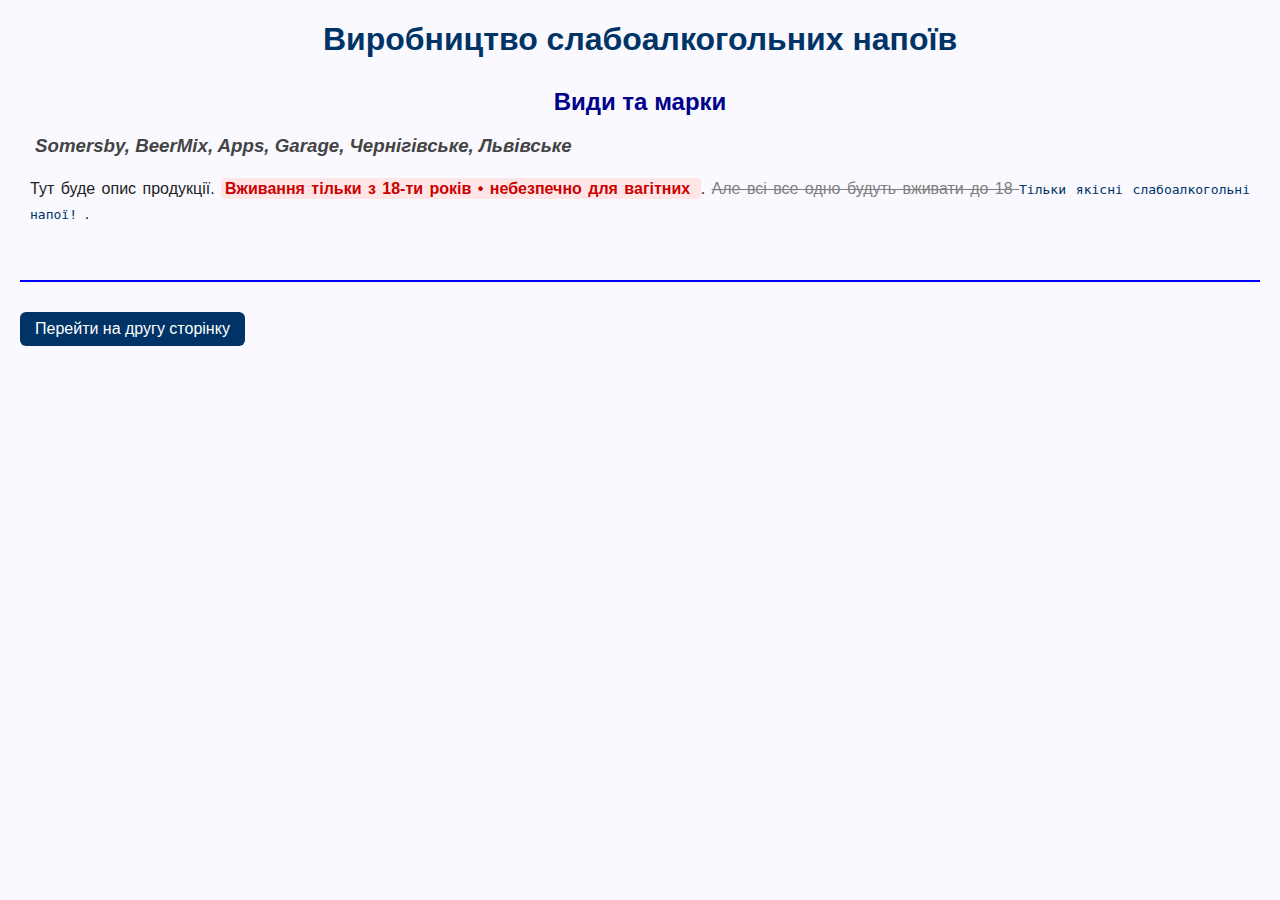
<file: index.html>
<!DOCTYPE html>
<html lang="uk">
<head>
    <meta charset="UTF-8">
    <meta name="author" content="Анастасія Похілевич">
    <title>Слабоалкогольні напої</title>
</head>
<body style="font-family:Arial, sans-serif; background:#f9f9ff; color:#222; margin:20px;">

    <h1 id="main-title" title="Головна сторінка" lang="uk" 
        style="text-align:center; color:#003366; margin-bottom:15px;">
        Виробництво слабоалкогольних напоїв
    </h1>

    <h2 align="center" style="color:darkblue; margin-top:30px; margin-bottom:10px;" title="Розділ">
        Види та марки
    </h2>

    <h3 align="left" style="font-style:italic; color:#444; margin-left:15px;" title="Марки">
        Somersby, BeerMix, Apps, Garage, Чернігівське, Львівське
    </h3>

    <p style="text-align:justify; line-height:1.6; margin:15px 10px;" dir="ltr" align="left">
        Тут буде опис продукції. 
        <b style="color:#cc0000; background:#ffe6e6; padding:2px 4px; border-radius:4px;" title="Виділений текст">
            Вживання тільки з 18-ти років • небезпечно для вагітних
        </b>. 
        <s dir="ltr" class="crossed" style="color:gray;">
            Але всі все одно будуть вживати до 18
        </s> 
        <tt id="old-font" title="Моноширинний текст" lang="uk" style="color:#003366;">
            Тільки якісні слабоалкогольні напої!
        </tt>.
    </p>

    <br clear="all" style="margin:10px;" title="Розрив рядка">
    <hr noshade color="blue" style="height:2px; border:none; margin:20px 0;">

    <a href="page2.html" style="display:inline-block; margin-top:10px; padding:8px 15px; 
       background:#003366; color:#fff; text-decoration:none; border-radius:6px;">
        Перейти на другу сторінку
    </a>

</body>
</html>
</file>
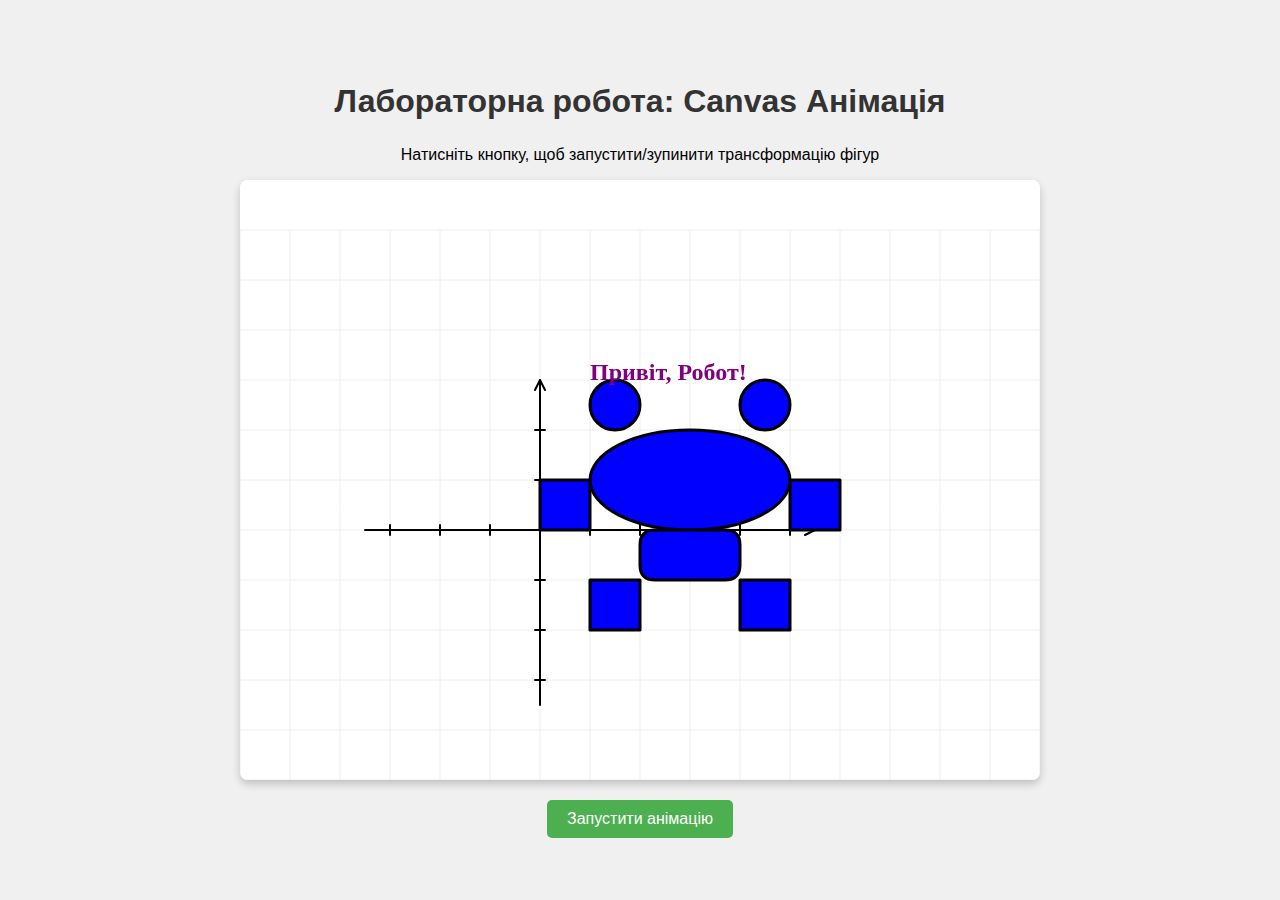
<file: canvas.html>
<!DOCTYPE html>
<html lang="uk">
<head>
    <meta charset="UTF-8">
    <meta name="viewport" content="width=device-width, initial-scale=1.0">
    <title>Canvas Анімація: Робот</title>
    <style>
        body {
            font-family: 'Segoe UI', Tahoma, Geneva, Verdana, sans-serif;
            text-align: center;
            background-color: #f0f0f0;
            display: flex;
            flex-direction: column;
            align-items: center;
            justify-content: center;
            height: 100vh;
            margin: 0;
        }

        h1 {
            color: #333;
            margin-bottom: 10px;
        }

        .canvas-container {
            position: relative;
            box-shadow: 0 4px 8px rgba(0,0,0,0.2);
            background-color: white;
            border-radius: 8px;
            overflow: hidden;
        }

        canvas {
            display: block;
            background-color: white;
        }

        .controls {
            margin-top: 20px;
        }

        button {
            padding: 10px 20px;
            font-size: 16px;
            background-color: #4CAF50;
            color: white;
            border: none;
            border-radius: 5px;
            cursor: pointer;
            transition: background-color 0.3s;
        }

        button:hover {
            background-color: #45a049;
        }

        button.stop {
            background-color: #f44336;
        }
        button.stop:hover {
            background-color: #d32f2f;
        }
    </style>
</head>
<body>

    <h1>Лабораторна робота: Canvas Анімація</h1>
    <p>Натисніть кнопку, щоб запустити/зупинити трансформацію фігур</p>

    <div class="canvas-container">
        <canvas id="myCanvas" width="800" height="600"></canvas>
    </div>

    <div class="controls">
        <button id="animBtn">Запустити анімацію</button>
    </div>

    <script>
        const canvas = document.getElementById('myCanvas');
        const ctx = canvas.getContext('2d');
        const btn = document.getElementById('animBtn');

        // Зменшуємо масштаб та центруємо, щоб все вмістилось
        const SCALE = 50; 
        const ORIGIN_X = 300; 
        const ORIGIN_Y = 350; // Трохи опустимо центр, щоб було гарно

        let isAnimating = false;
        let animationId;
        let startTime = null;

        function toScreen(x, y) {
            return {
                x: ORIGIN_X + x * SCALE,
                y: ORIGIN_Y - y * SCALE
            };
        }

        // --- Малювання фону (Сітка) ---
        function drawGrid() {
            ctx.lineWidth = 1;
            ctx.strokeStyle = "#eee"; // Світліша сітка, щоб не заважала

            for (let x = -6; x <= 12; x++) {
                let p1 = toScreen(x, -6);
                let p2 = toScreen(x, 6);
                ctx.beginPath(); ctx.moveTo(p1.x, p1.y); ctx.lineTo(p2.x, p2.y); ctx.stroke();
            }
            for (let y = -6; y <= 6; y++) {
                let p1 = toScreen(-6, y);
                let p2 = toScreen(12, y);
                ctx.beginPath(); ctx.moveTo(p1.x, p1.y); ctx.lineTo(p2.x, p2.y); ctx.stroke();
            }
        }

        // --- Малювання Осей координат (Варіант) ---
        function drawVariantAxes() {
            ctx.strokeStyle = "black";
            ctx.lineWidth = 2;
            ctx.lineCap = "round";
            ctx.lineJoin = "round";

            // 1. Горизонтальна вісь (Line x1="-3.5" y1="0" x2="5.5" y2="0")
            const xAxisStart = toScreen(-3.5, 0);
            const xAxisEnd = toScreen(5.5, 0);
            ctx.beginPath();
            ctx.moveTo(xAxisStart.x, xAxisStart.y);
            ctx.lineTo(xAxisEnd.x, xAxisEnd.y);
            ctx.stroke();

            // Стрілка X (Polyline points="5.5,0 5.3,-0.1 5.5,0 5.3,0.1")
            const arrowX = [
                toScreen(5.5, 0),
                toScreen(5.3, -0.1),
                toScreen(5.5, 0),
                toScreen(5.3, 0.1)
            ];
            ctx.beginPath();
            ctx.moveTo(arrowX[0].x, arrowX[0].y);
            ctx.lineTo(arrowX[1].x, arrowX[1].y);
            ctx.moveTo(arrowX[2].x, arrowX[2].y);
            ctx.lineTo(arrowX[3].x, arrowX[3].y);
            ctx.stroke();

            // 2. Вертикальна вісь (Line x1="0" y1="-3.5" x2="0" y2="3")
            const yAxisStart = toScreen(0, -3.5);
            const yAxisEnd = toScreen(0, 3);
            ctx.beginPath();
            ctx.moveTo(yAxisStart.x, yAxisStart.y);
            ctx.lineTo(yAxisEnd.x, yAxisEnd.y);
            ctx.stroke();

            // Стрілка Y (Polyline points="0,3 -0.1,2.8 0,3 0.1,2.8")
            const arrowY = [
                toScreen(0, 3),
                toScreen(-0.1, 2.8),
                toScreen(0, 3),
                toScreen(0.1, 2.8)
            ];
            ctx.beginPath();
            ctx.moveTo(arrowY[0].x, arrowY[0].y);
            ctx.lineTo(arrowY[1].x, arrowY[1].y);
            ctx.moveTo(arrowY[2].x, arrowY[2].y);
            ctx.lineTo(arrowY[3].x, arrowY[3].y);
            ctx.stroke();

            // 3. Засічки на осі X (Ticks)
            const xTicks = [-3, -2, -1, 1, 2, 3, 4, 5];
            xTicks.forEach(x => {
                let top = toScreen(x, 0.1);
                let bot = toScreen(x, -0.1);
                ctx.beginPath();
                ctx.moveTo(top.x, top.y);
                ctx.lineTo(bot.x, bot.y);
                ctx.stroke();
            });

            // 4. Засічки на осі Y (Ticks)
            const yTicks = [-3, -2, -1, 1, 2];
            yTicks.forEach(y => {
                let left = toScreen(-0.1, y);
                let right = toScreen(0.1, y);
                ctx.beginPath();
                ctx.moveTo(left.x, left.y);
                ctx.lineTo(right.x, right.y);
                ctx.stroke();
            });
        }

        // --- Головна функція малювання Робота ---
        function drawScene(timestamp) {
            ctx.clearRect(0, 0, canvas.width, canvas.height);
            
            drawGrid();
            drawVariantAxes(); 

            const time = timestamp / 1000;

            ctx.fillStyle = "blue";
            ctx.strokeStyle = "black";
            ctx.lineWidth = 3;

            // 1. ГОЛОВА (Ellipse)
            let headY = 1;
            if (isAnimating) {
                headY += Math.sin(time * 3) * 0.5; 
            }
            const headCenter = toScreen(3, headY);
            ctx.beginPath();
            ctx.ellipse(headCenter.x, headCenter.y, 2 * SCALE, 1 * SCALE, 0, 0, 2 * Math.PI);
            ctx.fill();
            ctx.stroke();

            // 2. ОЧІ
            let eyeColor = "blue";
            if (isAnimating) {
                const colorVal = Math.floor(Math.abs(Math.sin(time * 2)) * 255);
                eyeColor = `rgb(${colorVal}, 0, ${255 - colorVal})`;
            }

            const leftEye = toScreen(1.5, headY + 1.5);
            ctx.fillStyle = eyeColor;
            ctx.beginPath();
            ctx.arc(leftEye.x, leftEye.y, 0.5 * SCALE, 0, 2 * Math.PI);
            ctx.fill();
            ctx.stroke();

            const rightEye = toScreen(4.5, headY + 1.5);
            ctx.beginPath();
            ctx.arc(rightEye.x, rightEye.y, 0.5 * SCALE, 0, 2 * Math.PI);
            ctx.fill();
            ctx.stroke();

            ctx.fillStyle = "blue";

            // 3. ВУХА
            drawRotatingRect(0, 1, 1, 1, isAnimating ? time * 2 : 0);
            drawRotatingRect(5, 1, 1, 1, isAnimating ? -time * 2 : 0);

            // 4. ТІЛО (Заміна roundRect на універсальний шлях для сумісності)
            // ВИПРАВЛЕНО: піднято тулуб на 1 одиницю (було -1, стало 0)
            const svgBodyX = 2;
            const svgBodyY = 0; 
            const bodyScreen = toScreen(svgBodyX, svgBodyY);
            const bW = 2 * SCALE;
            const bH = 1 * SCALE;
            const bR = 0.3 * SCALE;

            ctx.beginPath();
            // Малюємо заокруглений прямокутник вручну (moveTo + arcTo)
            ctx.moveTo(bodyScreen.x + bR, bodyScreen.y);
            ctx.lineTo(bodyScreen.x + bW - bR, bodyScreen.y);
            ctx.quadraticCurveTo(bodyScreen.x + bW, bodyScreen.y, bodyScreen.x + bW, bodyScreen.y + bR); // Правий верхній (у Canvas Y вниз)
            ctx.lineTo(bodyScreen.x + bW, bodyScreen.y + bH - bR);
            ctx.quadraticCurveTo(bodyScreen.x + bW, bodyScreen.y + bH, bodyScreen.x + bW - bR, bodyScreen.y + bH); // Правий нижній
            ctx.lineTo(bodyScreen.x + bR, bodyScreen.y + bH);
            ctx.quadraticCurveTo(bodyScreen.x, bodyScreen.y + bH, bodyScreen.x, bodyScreen.y + bH - bR); // Лівий нижній
            ctx.lineTo(bodyScreen.x, bodyScreen.y + bR);
            ctx.quadraticCurveTo(bodyScreen.x, bodyScreen.y, bodyScreen.x + bR, bodyScreen.y); // Лівий верхній
            
            ctx.fill();
            ctx.stroke();

            // 5. НОГИ
            let legHeight = 1;
            // ВИПРАВЛЕНО: піднято ноги на 1 одиницю (було -2, стало -1)
            let currentLegY = -1; // Початкова позиція
            
            if (isAnimating) {
                // Анімація розтягування та зміщення вниз
                const stretch = Math.abs(Math.sin(time * 3)) * 0.5;
                legHeight = 1 + stretch;
                currentLegY = -1 - stretch; 
            }

            // Ліва нога
            const lLeg = toScreen(1, currentLegY); 
            ctx.beginPath();
            // Важливо: малюємо прямокутник висотою вниз
            ctx.rect(lLeg.x, lLeg.y, 1 * SCALE, legHeight * SCALE); 
            ctx.fill();
            ctx.stroke();

            // Права нога
            const rLeg = toScreen(4, currentLegY);
            ctx.beginPath();
            ctx.rect(rLeg.x, rLeg.y, 1 * SCALE, legHeight * SCALE);
            ctx.fill();
            ctx.stroke();
            
            // 6. ТЕКСТ
            ctx.font = "bold 24px Verdana";
            ctx.fillStyle = "purple";
            ctx.fillText("Привіт, Робот!", ORIGIN_X + 1 * SCALE, ORIGIN_Y - 3 * SCALE);
        }

        function drawRotatingRect(logicalX, logicalY, w, h, angle) {
            const pos = toScreen(logicalX, logicalY);
            const width = w * SCALE;
            const height = h * SCALE; 
            ctx.save();
            ctx.translate(pos.x + width / 2, pos.y + height / 2);
            ctx.rotate(angle);
            ctx.fillStyle = "blue";
            ctx.strokeStyle = "black";
            ctx.beginPath();
            ctx.rect(-width / 2, -height / 2, width, height);
            ctx.fill();
            ctx.stroke();
            ctx.restore();
        }

        function loop(timestamp) {
            if (!startTime) startTime = timestamp;
            drawScene(timestamp);
            if (isAnimating) {
                animationId = requestAnimationFrame(loop);
            }
        }

        btn.addEventListener('click', () => {
            isAnimating = !isAnimating;
            if (isAnimating) {
                btn.textContent = "Зупинити анімацію";
                btn.classList.add('stop');
                requestAnimationFrame(loop);
            } else {
                btn.textContent = "Запустити анімацію";
                btn.classList.remove('stop');
                cancelAnimationFrame(animationId);
            }
        });

        requestAnimationFrame((ts) => {
            drawScene(ts);
        });

    </script>
</body>
</html>
</file>
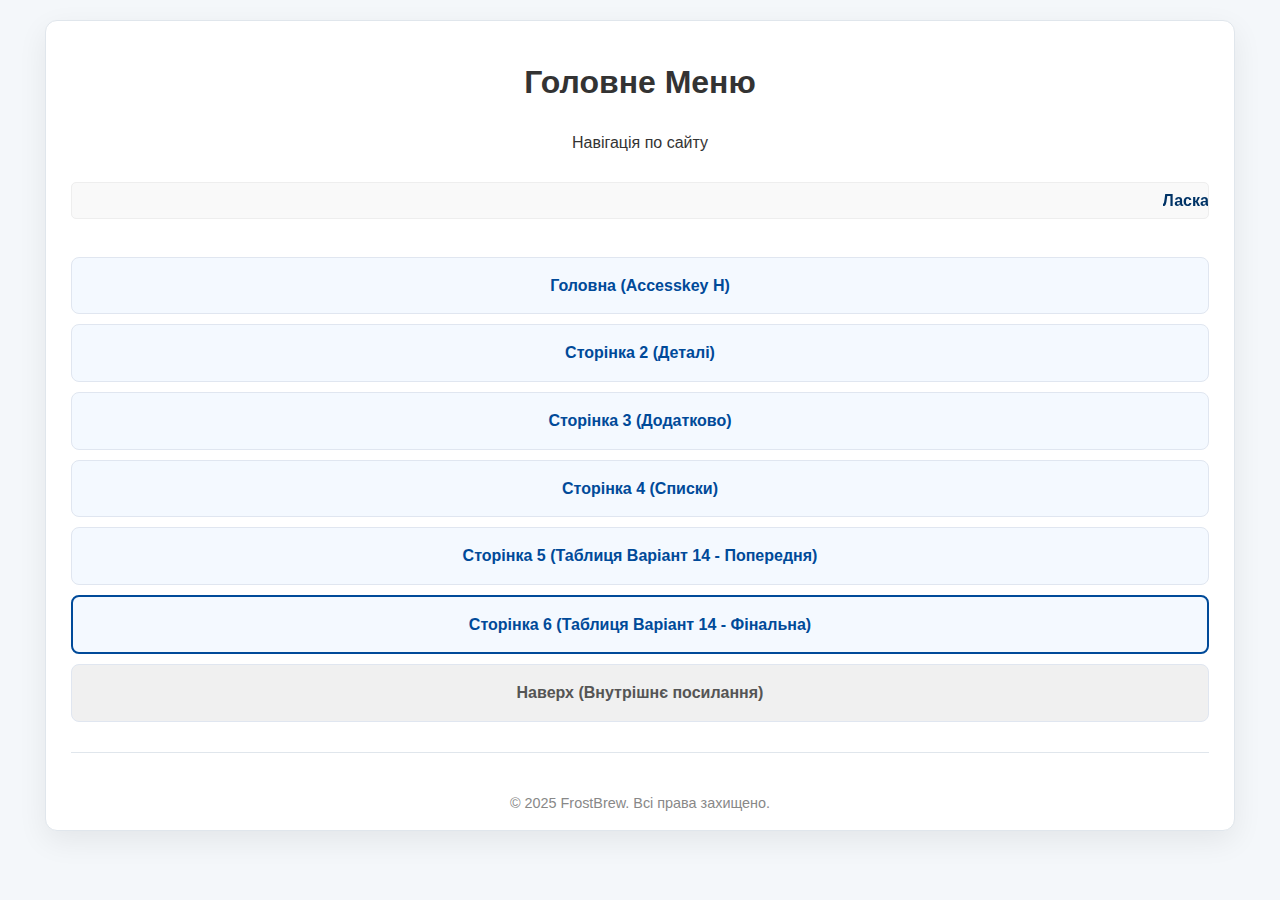
<file: menu.html>
<!DOCTYPE html>
<html lang="uk">
<head>
    <meta charset="UTF-8">
    <meta name="author" content="Анастасія Похілевич">
    <meta name="viewport" content="width=device-width, initial-scale=1.0">
    <title>Меню Проекту</title>
    <link rel="stylesheet" href="style.css" id="main-stylesheet" title="Main Styles" type="text/css" dir="ltr">
</head>
<body>
    <div id="page-wrapper" class="menu-container">
        <header id="menu-header">
            <h1 id="navigation-top">Головне Меню</h1>
            <p>Навігація по сайту</p>
        </header>
        
        <marquee truespeed loop="-1" scrolldelay="100" vspace="10" class="promo-marquee">
            Ласкаво просимо на наш сайт! Найкращі напої тільки у нас!
        </marquee>

        <nav class="menu-nav">
            <ul>
                <li>
                    <a href="index.html" class="menu-link" title="Головна сторінка" target="_self" dir="ltr" accesskey="H" lang="uk">
                        Головна (Accesskey H)
                    </a>
                </li>
                <li>
                    <a href="page2.html" type="text/html" id="link-to-page2" class="menu-link">
                        Сторінка 2 (Деталі)
                    </a>
                </li>
                <li>
                    <a href="page3.html" class="menu-link" id="link-to-page3">
                        Сторінка 3 (Додатково)
                    </a>
                </li>
                <li>
                    <a href="page4.html" class="menu-link" id="link-to-page4">
                        Сторінка 4 (Списки)
                    </a>
                </li>
                <li>
                    <a href="page5.html" class="menu-link" id="link-to-page5">
                        Сторінка 5 (Таблиця Варіант 14 - Попередня)
                    </a>
                </li>
                <li>
                    <a href="page6.html" class="menu-link" id="link-to-page6" style="border: 2px solid #004a99;">
                        Сторінка 6 (Таблиця Варіант 14 - Фінальна)
                    </a>
                </li>
                <li>
                    <a href="#navigation-top" class="menu-link internal-link" id="link-to-top">
                        Наверх (Внутрішнє посилання)
                    </a>
                </li>
            </ul>
        </nav>
        
        <footer class="menu-footer">
            <p>© 2025 FrostBrew. Всі права захищено.</p>
        </footer>
    </div>
</body>
</html>
</file>
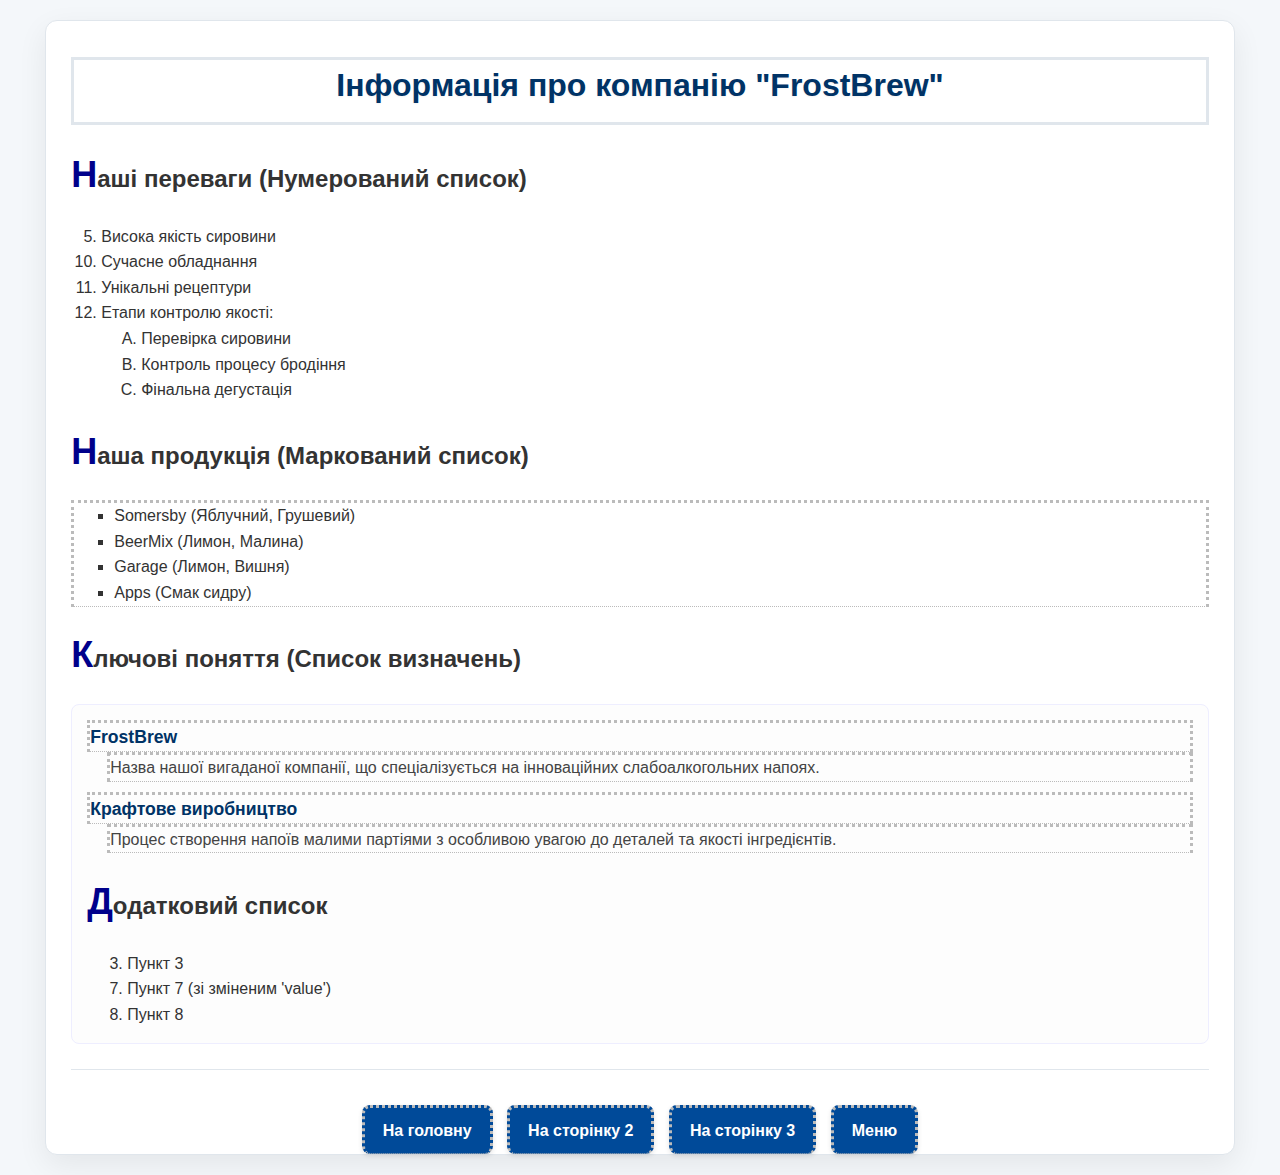
<file: page4.html>
<!DOCTYPE html>
<html lang="uk">
<head>
    <meta charset="UTF-8">
    <meta name="author" content="Анастасія Похілевич">
    <meta name="viewport" content="width=device-width, initial-scale=1.0">
    <title>Інформація про компанію (Списки)</title>
   
    <link rel="stylesheet" href="style.css">
</head>
<body>

    
    <div id="page-wrapper">

        
        <header>
            <h1 id="main-title" title="Сторінка зі списками">Інформація про компанію "FrostBrew"</h1>
        </header>

      
        <main>
            <section id="lists-section">
                <h2>Наші переваги (Нумерований список)</h2>
                
                
                <ol class="compact-list" start="5" id="main-list">
                    <li>Висока якість сировини</li>
                    <li value="10" class="list-item">Сучасне обладнання</li>
                    <li>Унікальні рецептури</li>
                    
                   
                    <li>Етапи контролю якості:
                        <ol type="A" id="process-list" class="alpha-list">
                            <li>Перевірка сировини</li>
                            <li>Контроль процесу бродіння</li>
                            <li>Фінальна дегустація</li>
                        </ol>
                    </li>
                </ol>

                <h2>Наша продукція (Маркований список)</h2>
                
                <ul title="Список продукції" type="square" class="bullet-list" id="products" lang="uk">
                    <li>Somersby (Яблучний, Грушевий)</li>
                    <li>BeerMix (Лимон, Малина)</li>
                    <li>Garage (Лимон, Вишня)</li>
                    <li>Apps (Смак сидру)</li>
                </ul>

                <h2>Ключові поняття (Список визначень)</h2>
               
                <dl dir="ltr" class="definition-list" id="company-definitions">
                   
                    <dt id="term-1" title="Термін 1">FrostBrew</dt>
                   
                    <dd id="def-1" title="Визначення 1">Назва нашої вигаданої компанії, що спеціалізується на інноваційних слабоалкогольних напоях.</dd>
                    
                    <dt id="term-2" title="Термін 2">Крафтове виробництво</dt>
                    <dd id="def-2" title="Визначення 2">Процес створення напоїв малими партіями з особливою увагою до деталей та якості інгредієнтів.</dd>
                </ol>
                
               
                <h2>Додатковий список</h2>
                <ol class="ordered-list-2" start="3">
                    <li>Пункт 3</li>
                    <li value="7" class="list-item-special">Пункт 7 (зі зміненим 'value')</li>
                    <li>Пункт 8</li>
                </ol>

            </section>
        </main>
        
    
        <footer>
            <a href="index.html" class="nav-link" title="На головну">На головну</a>
            <a href="page2.html" class="nav-link" title="На сторінку 2">На сторінку 2</a>
            <a href="page3.html" class="nav-link" title="На сторінку 3">На сторінку 3</a>
            <a href="menu.html" class="nav-link" title="Меню">Меню</a>
        </footer>

    </div> 

</body>
</html>
</file>
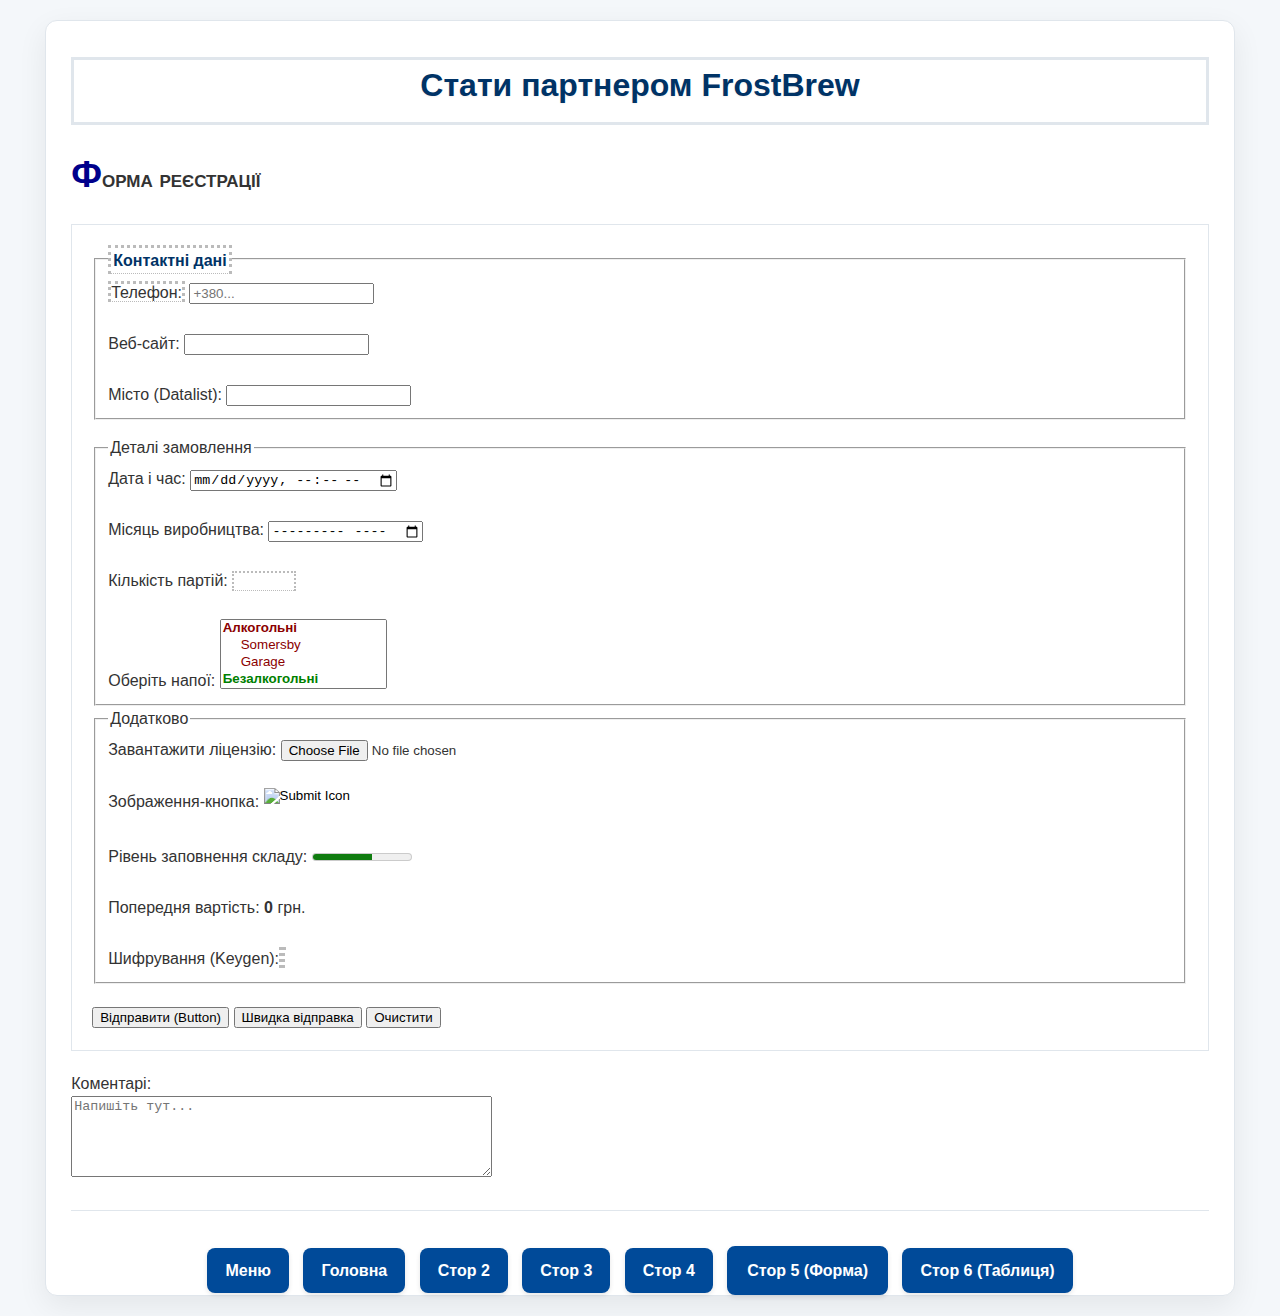
<file: page5.html>
<!DOCTYPE html>
<html lang="uk">
<head>
    <meta charset="UTF-8">
    <meta name="author" content="Анастасія Похілевич">
    <meta name="viewport" content="width=device-width, initial-scale=1.0">
    <title>Анкета Партнера</title>
    <link rel="stylesheet" href="style.css">
</head>
<body>

    <div id="page-wrapper">
        <header>
            <h1 id="main-title">Стати партнером FrostBrew</h1>
        </header>

        <main>
            <section class="form-section">
                <h2 style="font-family: 'Gill Sans', sans-serif; font-variant: small-caps;">Форма реєстрації</h2>
                
                <form id="partner-form" accept-charset="UTF-8" style="border: 1px solid #e0e6ec; padding: 20px;" class="main-form" name="partnerForm" action="https://httpbin.org/post" method="post">
                    
                    <!-- Група 1: Контакти -->
                    <fieldset style="margin-bottom: 15px;">
                        <legend style="color: #003366; font-weight: bold;" title="Основна інформація" id="legend-contact">Контактні дані</legend>

                        <label for="phone" lang="uk" dir="ltr" title="Введіть телефон">Телефон:</label>
                        <input type="tel" id="phone" name="phone" placeholder="+380..." class="input-fantasy">
                        <br><br>

                        <label for="website">Веб-сайт:</label>
                        <input type="url" id="website" name="website" formtarget="_blank">
                        <br><br>

                        <label for="city">Місто (Datalist):</label>
                        <input list="cities" name="city" id="city">
                        <datalist id="cities" lang="uk" dir="ltr" title="Список міст">
                            <option value="Чернівці">
                            <option value="Київ">
                            <option value="Львів">
                            <option value="Одеса">
                        </datalist>
                    </fieldset>

                    <fieldset>
                        <legend>Деталі замовлення</legend>

                        <label for="order-date">Дата і час:</label>
                        <input type="datetime-local" id="order-date" name="order_date">
                        <br><br>

                        <label for="production-month">Місяць виробництва:</label>
                        <input type="month" id="production-month" name="prod_month">
                        <br><br>

                        <label for="quantity">Кількість партій:</label>
                        <input type="number" id="quantity" name="quantity" min="1" max="100" dir="ltr" title="Максимум 100" oninput="result.value=parseInt(quantity.value)*500">
                        <br><br>

                        <label>Оберіть напої:</label>
                        <select name="drinks" id="drinks-select" required class="select-style" multiple dir="ltr">
                            <optgroup label="Алкогольні" id="opt-alc" style="color: darkred;">
                                <option value="somersby">Somersby</option>
                                <option value="garage">Garage</option>
                            </optgroup>
                            <optgroup label="Безалкогольні" id="opt-nonalc" style="color: green;">
                                <option value="water">Вода</option>
                                <option value="juice" disabled>Сік (немає в наявності)</option>
                            </optgroup>
                        </select>
                    </fieldset>

                    <fieldset>
                        <legend>Додатково</legend>

                        <label>Завантажити ліцензію:</label>
                        <input type="file" name="license" accept=".pdf,.jpg">
                        <br><br>

                        <label>Зображення-кнопка:</label>
                        <input type="image" src="https://cdn-icons-png.flaticon.com/512/106/106841.png" alt="Submit Icon" height="30" style="vertical-align: middle;">
                        <br><br>

                        <label>Рівень заповнення складу:</label>
                        <meter id="stock" value="0.6" min="0" max="1" low="0.3" optimum="0.8" style="width:100px;" class="meter-style"></meter>
                        <br><br>

                        <label>Попередня вартість:</label>
                        <output name="result" for="quantity" dir="ltr" style="font-weight: bold;" lang="uk">0</output> грн.
                        <br><br>
                        
                        <label>Шифрування (Keygen):</label>
                        <keygen name="security" id="keygen-id" title="Ключ безпеки" keytype="rsa">
                    </fieldset>

                    <div style="margin-top: 20px;">
                        <button type="submit" formmethod="post" formenctype="multipart/form-data" value="send" formtarget="_self" class="btn-submit">
                            Відправити (Button)
                        </button>
                        <input type="submit" value="Швидка відправка" formnovalidate class="btn-fast">
                        <input type="reset" value="Очистити" class="btn-reset">
                    </div>

                </form>

                <div style="margin-top: 20px;">
                    <label for="comments">Коментарі:</label><br>
                    <textarea id="comments" name="comments" form="partner-form" rows="5" cols="50" dirname="comments.dir" placeholder="Напишіть тут..." class="fantasy-text"></textarea>
                </div>

            </section>
        </main>

        <footer>
            <a href="menu.html" class="nav-link">Меню</a>
            <a href="index.html" class="nav-link">Головна</a>
            <a href="page2.html" class="nav-link">Стор 2</a>
            <a href="page3.html" class="nav-link">Стор 3</a>
            <a href="page4.html" class="nav-link">Стор 4</a>
            <a href="page5.html" class="nav-link" style="border: 2px solid #004a99;">Стор 5 (Форма)</a>
            <a href="page6.html" class="nav-link">Стор 6 (Таблиця)</a>
        </footer>
    </div>

</body>
</html>
</file>
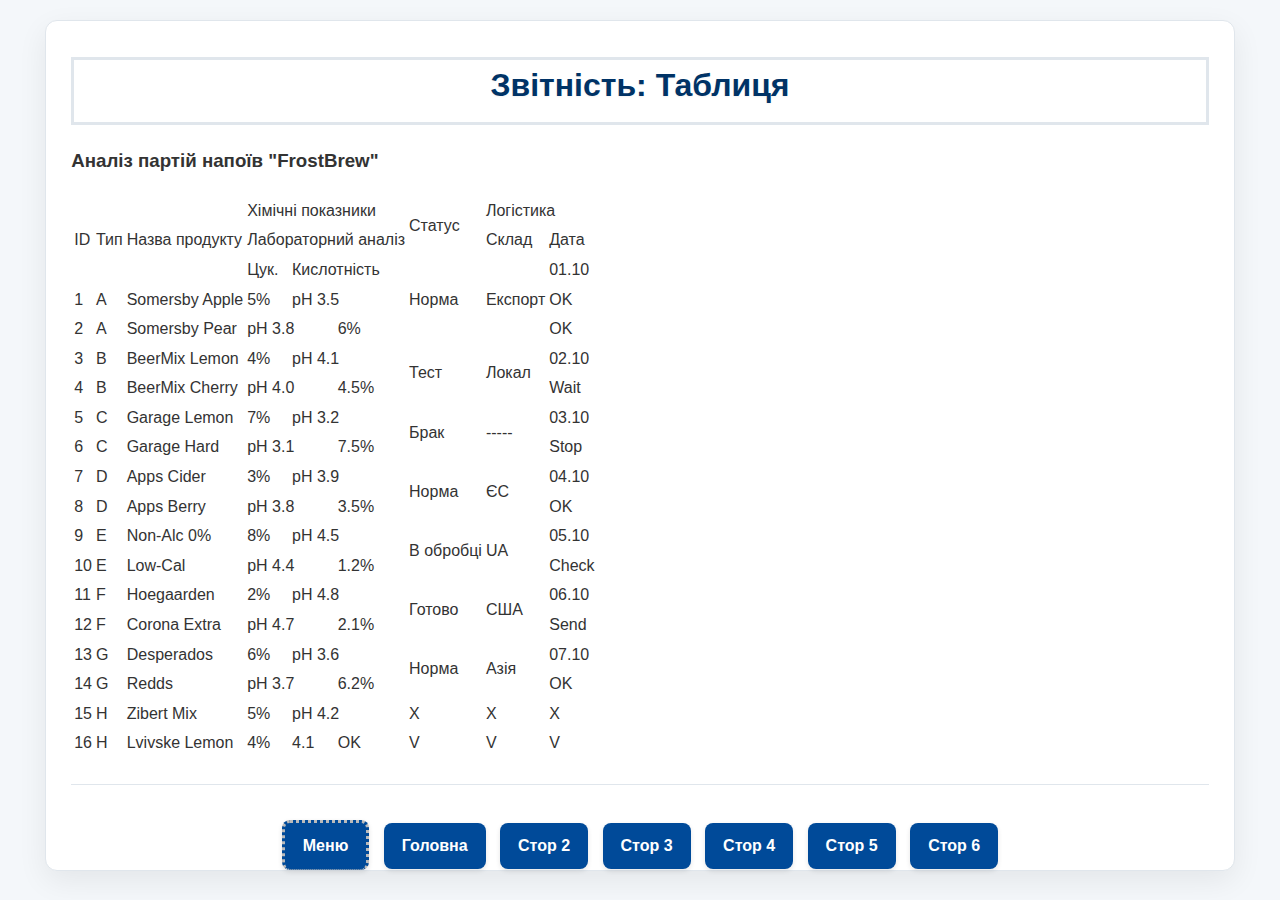
<file: page6.html>
<!DOCTYPE html>
<html lang="uk">
<head>
    <meta charset="UTF-8">
    <meta name="author" content="Анастасія Похілевич">
    <meta name="viewport" content="width=device-width, initial-scale=1.0">
    <title>Аналіз Партій</title>
    <link rel="stylesheet" href="style.css">
</head>
<body>

    <div id="page-wrapper">
        
        <header>
            <h1 id="main-title">Звітність: Таблиця</h1>
        </header>

        <main>
            <div class="table-container">
                <h3>Аналіз партій напоїв "FrostBrew"</h3>
                
                <table class="final-table">
                    <colgroup>
                        <col class="col-1"><col class="col-2"><col class="col-3">
                        <col class="col-4"><col class="col-5"><col class="col-6">
                        <col class="col-7"><col class="col-8"><col class="col-9">
                    </colgroup>

                    <tr class="row-header-1">
                        <td rowspan="3" class="highlight">ID</td>
                        <td rowspan="3" class="highlight">Тип</td>
                        <td rowspan="3" class="highlight">Назва продукту</td>
                        <td colspan="3" class="highlight">Хімічні показники</td>
                        <td rowspan="2" class="highlight">Статус</td> 
                        <td colspan="2" class="highlight">Логістика</td> 
                    </tr>

                    <tr class="row-header-2">
                        <td colspan="3">Лабораторний аналіз</td>
                        <td>Склад</td> 
                        <td>Дата</td> 
                    </tr>

                    <tr class="row-header-3">
                        <td>Цук.</td>
                        <td colspan="2">Кислотність</td>
                        
                        <td rowspan="3">Норма</td> <td rowspan="3">Експорт</td> <td>01.10</td> 
                    </tr>

                    <tr>
                        <td>1</td><td>A</td><td>Somersby Apple</td>
                        <td>5%</td><td colspan="2">pH 3.5</td>
                        <td>OK</td> 
                    </tr>

                    <tr>
                        <td>2</td><td>A</td><td>Somersby Pear</td>
                        <td colspan="2">pH 3.8</td><td>6%</td>
                        <td>OK</td> 
                    </tr>

                    <tr>
                        <td>3</td><td>B</td><td>BeerMix Lemon</td>
                        <td>4%</td><td colspan="2">pH 4.1</td>
                        <td rowspan="2">Тест</td> <td rowspan="2">Локал</td> <td>02.10</td> 
                    </tr>
                    <tr>
                        <td>4</td><td>B</td><td>BeerMix Cherry</td>
                        <td colspan="2">pH 4.0</td><td>4.5%</td>
                        <td>Wait</td>
                    </tr>

                    <tr>
                        <td>5</td><td>C</td><td>Garage Lemon</td>
                        <td>7%</td><td colspan="2">pH 3.2</td>
                        <td rowspan="2">Брак</td> <td rowspan="2">-----</td> <td>03.10</td>
                    </tr>
                    <tr>
                        <td>6</td><td>C</td><td>Garage Hard</td>
                        <td colspan="2">pH 3.1</td><td>7.5%</td>
                        <td>Stop</td>
                    </tr>

                    <tr>
                        <td>7</td><td>D</td><td>Apps Cider</td>
                        <td>3%</td><td colspan="2">pH 3.9</td>
                        <td rowspan="2">Норма</td> <td rowspan="2">ЄС</td> <td>04.10</td>
                    </tr>
                    <tr>
                        <td>8</td><td>D</td><td>Apps Berry</td>
                        <td colspan="2">pH 3.8</td><td>3.5%</td>
                        <td>OK</td>
                    </tr>

                    <tr>
                        <td>9</td><td>E</td><td>Non-Alc 0%</td>
                        <td>8%</td><td colspan="2">pH 4.5</td>
                        <td rowspan="2">В обробці</td> <td rowspan="2">UA</td> <td>05.10</td>
                    </tr>
                    <tr>
                        <td>10</td><td>E</td><td>Low-Cal</td>
                        <td colspan="2">pH 4.4</td><td>1.2%</td>
                        <td>Check</td>
                    </tr>

                    <tr>
                        <td>11</td><td>F</td><td>Hoegaarden</td>
                        <td>2%</td><td colspan="2">pH 4.8</td>
                        <td rowspan="2">Готово</td> <td rowspan="2">США</td> <td>06.10</td>
                    </tr>
                    <tr>
                        <td>12</td><td>F</td><td>Corona Extra</td>
                        <td colspan="2">pH 4.7</td><td>2.1%</td>
                        <td>Send</td>
                    </tr>

                    <tr>
                        <td>13</td><td>G</td><td>Desperados</td>
                        <td>6%</td><td colspan="2">pH 3.6</td>
                        <td rowspan="2">Норма</td> <td rowspan="2">Азія</td> <td>07.10</td>
                    </tr>
                    <tr>
                        <td>14</td><td>G</td><td>Redds</td>
                        <td colspan="2">pH 3.7</td><td>6.2%</td>
                        <td>OK</td>
                    </tr>

                    <tr>
                        <td>15</td><td>H</td><td>Zibert Mix</td>
                        <td>5%</td><td colspan="2">pH 4.2</td>
                        <td>X</td> <td>X</td> <td>X</td> 
                    </tr>

                    <tr>
                        <td>16</td><td>H</td><td>Lvivske Lemon</td>
                        <td>4%</td><td>4.1</td><td>OK</td> <td>V</td> <td>V</td> <td>V</td> 
                    </tr>

                </table>
            </div>
        </main>

        <footer>
            <a href="menu.html" class="nav-link" title="Меню">Меню</a>
            <a href="index.html" class="nav-link">Головна</a>
            <a href="page2.html" class="nav-link">Стор 2</a>
            <a href="page3.html" class="nav-link">Стор 3</a>
            <a href="page4.html" class="nav-link">Стор 4</a>
            <a href="page5.html" class="nav-link">Стор 5</a>
            <a href="page6.html" class="nav-link">Стор 6</a>
        </footer>

    </div>

</body>
</html>
</file>
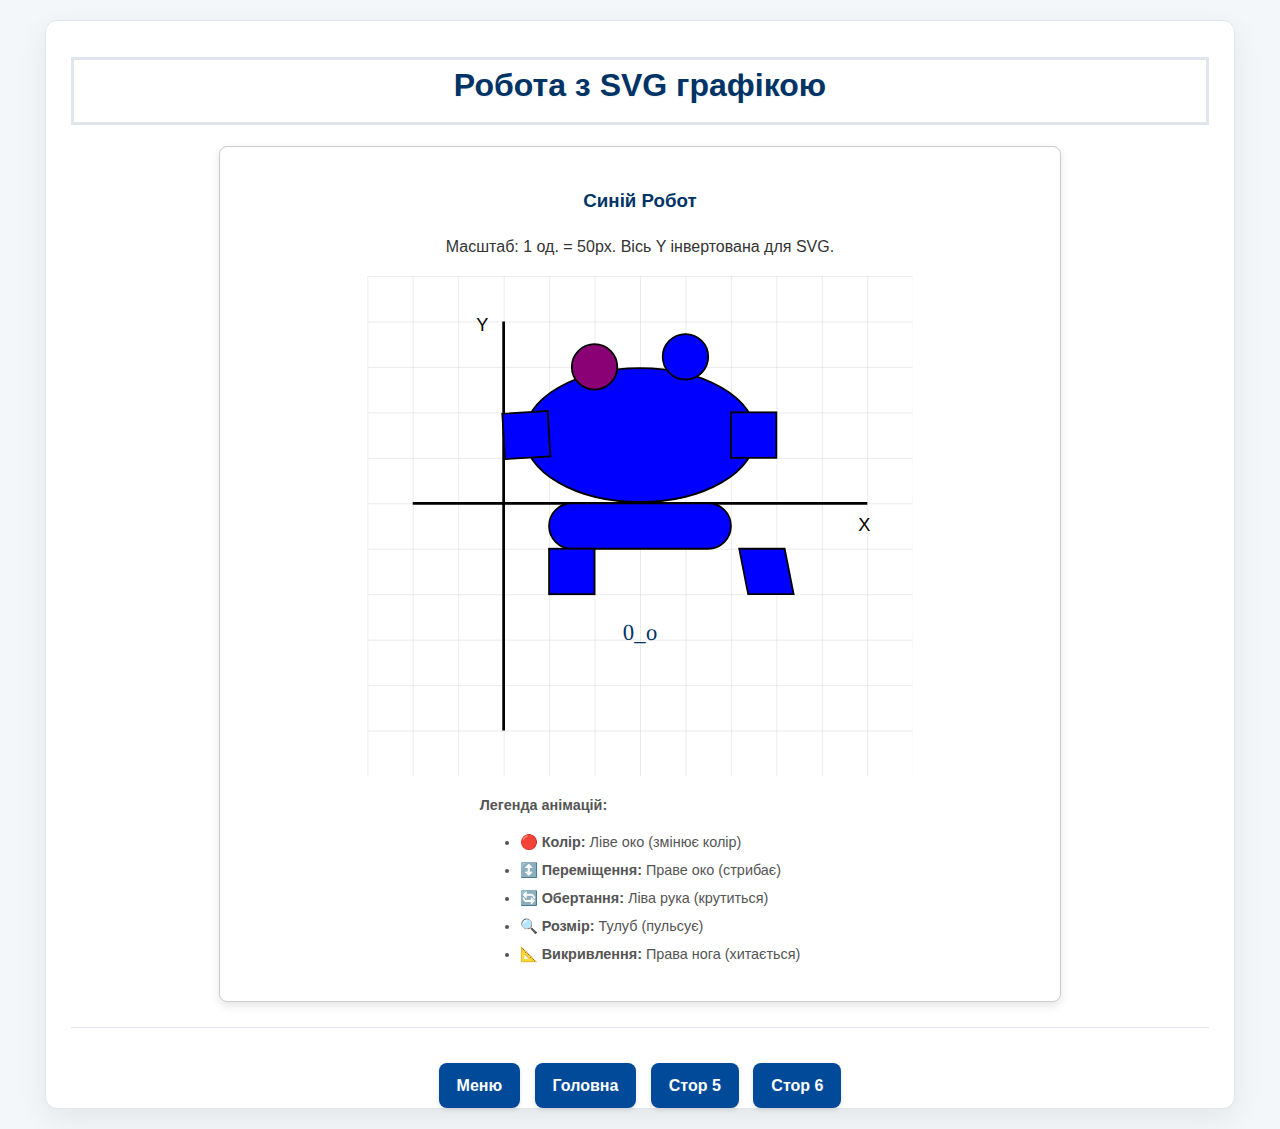
<file: page7.html>
<!DOCTYPE html>
<html lang="uk">
<head>
    <meta charset="UTF-8">
    <meta name="viewport" content="width=device-width, initial-scale=1.0">
    <title>SVG Графіка</title>
    <link rel="stylesheet" href="style.css">
    <style>
        .svg-container {
            text-align: center;
            margin: 20px auto;
            border: 1px solid #ccc;
            background-color: #fff;
            box-shadow: 0 4px 10px rgba(0,0,0,0.1);
            border-radius: 8px;
            padding: 20px;
            max-width: 800px;
        }
        
        h3 {
            text-align: center;
            color: #003366;
        }

        .legend {
            font-size: 0.9em;
            color: #555;
            margin-top: 10px;
            text-align: left;
            display: inline-block;
        }
        .legend li { margin-bottom: 5px; }
    </style>
</head>
<body>

    <div id="page-wrapper">
        <header>
            <h1 id="main-title">Робота з SVG графікою</h1>
        </header>

        <main>
            
            <section class="svg-container">
                <h3>Синій Робот</h3>
                <p>Масштаб: 1 од. = 50px. Вісь Y інвертована для SVG.</p>

                <svg width="100%" height="500" viewBox="0 0 600 550" xmlns="http://www.w3.org/2000/svg">
                    
                    <defs>
                        <pattern id="grid" width="50" height="50" patternUnits="userSpaceOnUse">
                            <path d="M 50 0 L 0 0 0 50" fill="none" stroke="lightgray" stroke-width="1"/>
                        </pattern>
                    </defs>
                    <rect width="100%" height="100%" fill="url(#grid)" />
                    
                    <line x1="50" y1="250" x2="550" y2="250" stroke="black" stroke-width="3" marker-end="url(#arrow)" /> 
                    <line x1="150" y1="500" x2="150" y2="50" stroke="black" stroke-width="3" marker-end="url(#arrow)" /> 
                    <text x="540" y="280" font-size="20">X</text>
                    <text x="120" y="60" font-size="20">Y</text>

                    <ellipse cx="300" cy="175" rx="120" ry="70" fill="blue" stroke="black" stroke-width="2">
                        <animate attributeName="rx" values="120;130;120" dur="2s" repeatCount="indefinite" />
                        <animate attributeName="ry" values="70;75;70" dur="2s" repeatCount="indefinite" />
                    </ellipse>

                    <circle cx="250" cy="100" r="25" fill="blue" stroke="black" stroke-width="2">
                        <animate attributeName="fill" values="blue;red;yellow;blue" dur="4s" repeatCount="indefinite" />
                    </circle>

                    <circle cx="350" cy="100" r="25" fill="blue" stroke="black" stroke-width="2">
                        <animate attributeName="cy" values="100;80;100" dur="1s" repeatCount="indefinite" />
                    </circle>

                    <rect x="150" y="150" width="50" height="50" fill="blue" stroke="black" stroke-width="2">
                        <animateTransform attributeName="transform" type="rotate" from="0 175 175" to="360 175 175" dur="3s" repeatCount="indefinite" />
                    </rect>

                    <rect x="400" y="150" width="50" height="50" fill="blue" stroke="black" stroke-width="2" />

                    <rect x="200" y="250" width="200" height="50" rx="25" ry="25" fill="blue" stroke="black" stroke-width="2" />

                    <rect x="200" y="300" width="50" height="50" fill="blue" stroke="black" stroke-width="2" />

                    <rect x="350" y="300" width="50" height="50" fill="blue" stroke="black" stroke-width="2">
                        <animateTransform attributeName="transform" type="skewX" values="0;20;0;-20;0" dur="2s" repeatCount="indefinite" />
                    </rect>

                    <path id="textCurve" d="M 100 450 Q 300 350 500 450" fill="transparent" stroke="none"/>
                    <text font-family="Verdana" font-size="25" fill="#003366">
                        <textPath href="#textCurve" startOffset="50%" text-anchor="middle">
                            0_o
                        </textPath>
                    </text>

                </svg>

                <div class="legend">
                    <strong>Легенда анімацій:</strong>
                    <ul>
                        <li>🔴 <strong>Колір:</strong> Ліве око (змінює колір)</li>
                        <li>↕️ <strong>Переміщення:</strong> Праве око (стрибає)</li>
                        <li>🔄 <strong>Обертання:</strong> Ліва рука (крутиться)</li>
                        <li>🔍 <strong>Розмір:</strong> Тулуб (пульсує)</li>
                        <li>📐 <strong>Викривлення:</strong> Права нога (хитається)</li>
                    </ul>
                </div>

            </section>
        </main>

        <footer>
            <a href="menu.html" class="nav-link">Меню</a>
            <a href="index.html" class="nav-link">Головна</a>
            <a href="page5.html" class="nav-link">Стор 5</a>
            <a href="page6.html" class="nav-link">Стор 6</a>
        </footer>
    </div>

</body>
</html>
</file>
<file: style.css>
body {
    font-family: -apple-system, BlinkMacSystemFont, "Segoe UI", Roboto, Helvetica, Arial, sans-serif;
    background: #f4f7fa; 
    
    color: #333 !important; 
    
    margin-top: 20px;
    margin-bottom: 20px;
    
    line-height: 1.6; 
    
    position: static;
    
    direction: ltr;
    unicode-bidi: normal;
    
    overflow-x: hidden; 
    
    -webkit-font-smoothing: antialiased;
    -moz-osx-font-smoothing: grayscale;
}

#page-wrapper {
    width: 90%;
    min-width: 600px;
    max-width: 1200px; 
    
    margin: auto; 
    
    padding-top: 15px;
    padding-right: 25px;
    padding-left: 25px;
    
    border: 1px solid #e0e6ec; 
    border-radius: 12px; 
    background: #ffffff;
    box-shadow: 0 10px 30px rgba(0, 0, 0, 0.07); 
    
    min-height: 100px;
}

#main-title {
    color: #003366;
    text-align: center;
    border-bottom-width: 3px;
    border-style: solid; 
    border-color: #e0e6ec; 
    padding-bottom: 10px;
    text-shadow: 0 1px 2px rgba(0,0,0,0.05);
}

.content-paragraph {
    text-align: justify;
    line-height: 160%;
    color: #555; 
}

.content-paragraph::first-line {
    font-weight: bold;
}

h2::first-letter {
    font-size: 1.5em;
    color: darkblue;
    font-weight: 600;
}

.warning-block {
    display: inline; 
}

.important-warning {
    color: #cc0000;
    background-color: #ffe6e6;
    padding: 3px 6px;
    border-radius: 4px;
    border: 1px solid #ffcccc;
}

.crossed {
    color: gray;
}

#old-font {
    font-family: 'Courier New', Courier, monospace;
    color: #003366;
    background: #f4f7fa;
    padding: 2px 4px;
    border-radius: 3px;
}

.run-in-header {
    display: block; 
    font-style: italic;
    color: #444;
    font-weight: 600;
    margin-top: 20px;
}

hr.divider {
    border-style: none;
    border-top-style: solid; 
    border-top-width: 1px; 
    border-top-color: #e0e6ec; 
    height: 1px;
}

[title] {
    cursor: help;
    border-bottom-width: 1px;
    border-style: dotted;
    border-color: #bbb;
}

a[href^="http"] {
    padding-right: 0;
    background-image: none;
}

a[href$=".html"] {
    font-weight: 600; 
}

a.nav-link {
    display: inline-block;
    margin-top: 10px;
    margin-right: 10px; 
    padding: 10px 18px; 
    text-decoration: none;
    border-radius: 8px; 
    background-color: #004a99; 
    transition: all 0.2s ease-in-out; 
    box-shadow: 0 2px 5px rgba(0,0,0,0.1);
}

a:link {
    color: #ffffff;
}

a:visited {
    color: #ddddff;
}

a.nav-link:hover {
    background-color: #005fbf;
    box-shadow: 0 4px 10px rgba(0,0,0,0.15);
    transform: translateY(-2px);
}

a:active {
    color: #ff0000;
    transform: translateY(1px);
    box-shadow: 0 1px 2px rgba(0,0,0,0.1);
}

a:focus {
    outline-width: 3px;
    outline-color: #00aaff;
    outline-style: dashed;
    outline-offset: 2px;
}

.example {
    display: inline-block;
    background: #f0f6ff;
    padding: 6px 10px;
    border: 1px solid #e0e6f0;
    border-radius: 6px;
    font-family: monospace;
}

.code-block {
    background: #fdfdfd;
    padding: 16px;
    border: 1px solid #e6eef8;
    line-height: 150%; 
    overflow: auto; 
    max-height: 200px;
    border-style: solid; 
    margin-top: 12px;
    border-radius: 8px;
    box-shadow: inset 0 1px 3px rgba(0,0,0,0.05);
}

#quote1 {
    margin: 20px 0;
    padding: 15px 20px;
    border-left-color: #005fbf;
    border-left-style: solid; 
    border-left-width: 5px; 
    background: #f4f9ff;
    color: #123;
    border-radius: 0 8px 8px 0;
    font-style: italic;
}

img.image {
    float: left; 
    border: 1px solid #ddd;
    display: block;
    max-width: 40%;
    max-height: none;
    height: auto;
    margin: 0 15px 10px 0;
    border-radius: 8px; 
    box-shadow: 0 4px 10px rgba(0,0,0,0.1);
}

header.main-header > h1 {
    text-align: center; 
    color: #003366; 
    margin-bottom: 20px;
    border: none; 
    padding-bottom: 0;
}

div#container span {
    color: green;
    font-weight: 600; 
    font-size: 1.2em;
    vertical-align: 10%;
}

.sidebar {
    flex-basis: 30%; 
    display: block; 
    padding: 20px; 
    background: #ffffff; 
    border-width: 1px;
    border-style: solid; 
    border-color: #e0e6ec;
    border-top-style: solid; 
    border-left-style: solid; 
    margin-left: 0; 
    border-radius: 12px;
    box-shadow: 0 6px 15px rgba(0,0,0,0.06);
}

.sidebar p:first-of-type {
    font-weight: 600;
    margin-top: 0px;
    color: #003366;
    font-size: 1.1em;
}

.sidebar p {
    margin-bottom: 15px;
    padding-bottom: 15px;
    border-bottom: 1px solid #f0f0f0;
}

.sidebar p:last-child {
    border-bottom: none;
    margin-bottom: 0;
}

.content-with-sidebar {
    display: flex;
    gap: 24px; 
    align-items: flex-start; 
}

main.content-with-sidebar > section.info {
    flex: 1; 
    background: #ffffff;
    padding: 24px;
    border-radius: 12px;
    box-shadow: 0 6px 15px rgba(0,0,0,0.06);
}

footer {
    clear: both; 
    border-top-width: 1px;
    border-top-style: solid;
    border-top-color: #e0e6ec;
    margin-top: 25px;
    padding-top: 25px;
    text-align: center; 
}

footer a:first-child {
    margin-left: 0;
}

footer a:last-child {
    margin-right: 0;
}

img.drink {
    border-radius: 12px; 
    box-shadow: 0 5px 15px rgba(0,0,0,0.1);
    border-style: none;
    max-width: 100%;
    height: auto;
}

.img-container {
    text-align: center;
}

#low {
    color: red;
    font-weight: bold;
    vertical-align: sub;
}

.formula-sup {
    vertical-align: super; 
}

.rtl-text {
    display: inline-block;
    margin-top: 8px;
    font-style: italic;
    color: #444;
    unicode-bidi: embed;
    background: #f9f9f9;
    border: 1px solid #eee;
    padding: 3px 6px;
    border-radius: 4px;
}

#rt1 {
    color: blue;
    font-size: 0.6em;
}

ins[cite] {
    color: #006400;
    background: #f0fff4;
    text-decoration: none;
    padding: 3px 6px;
    border-radius: 4px;
}

mark[datetime] {
    background: #fffacd;
    padding: 3px 6px;
    border-radius: 4px;
}

#new-badge {
    position: absolute;
    top: 20px;
    right: -10px;
    background-color: #ff3366; 
    color: white;
    padding: 6px 12px;
    font-weight: bold;
    border-radius: 5px;
    
    z-index: 10; 
    
    transform: rotate(10deg); 
    box-shadow: 0 2px 5px rgba(0,0,0,0.2);
}

.table-demo {
    margin-top: 25px;
    border: 1px solid #ddd;
    background-position: bottom;
    width: 100%;
    border-collapse: collapse; 
    box-shadow: 0 2px 4px rgba(0,0,0,0.05);
}
.table-col-group {
    display: table-column-group;
}
.table-col {
    width: 50%;
}
.table-col:first-child {
    background-color: #f9f9f9;
}
.table-row {
    display: table-row;
}
.table-cell {
    display: table-cell;
    border: 1px solid #ddd; 
    padding: 12px; 
    vertical-align: baseline;
}
.table-row:hover {
    background-color: #fdfdfd;
}

#hidden-element {
    visibility: hidden;
    clear: none; 
}

/* * -------------------------------------------
 * ДОДАНІ СТИЛІ ДЛЯ PAGE4.HTML ТА MENU.HTML
 * -------------------------------------------
 */

/* Стилі для списку визначень (page4.html) */
.definition-list {
    margin-top: 20px;
    background: #fdfdfd;
    border: 1px solid #eef;
    border-radius: 8px;
    padding: 15px;
}

.definition-list dt {
    font-weight: 600;
    color: #003366;
    font-size: 1.1em;
}

.definition-list dd {
    margin-left: 20px;
    margin-bottom: 10px;
    color: #444;
}

/* Імітація 'compact' атрибуту (page4.html) */
.compact-list {
    padding-left: 30px; /* Менший відступ */
    margin-top: 5px;
    margin-bottom: 5px;
}

/* Явний стиль для type="square" (page4.html) */
.bullet-list {
    list-style-type: square;
}

/* Стилі для сторінки меню (menu.html) */
.menu-container {
    text-align: center;
}

.menu-nav ul {
    list-style-type: none;
    padding: 0;
    margin: 20px 0;
}

.menu-nav li {
    margin-bottom: 10px;
}

.menu-nav a.menu-link {
    display: block;
    padding: 15px;
    text-decoration: none;
    background-color: #f4f9ff;
    color: #004a99;
    font-weight: 600;
    border-radius: 8px;
    border: 1px solid #e0e6f0;
    transition: all 0.2s ease;
}

.menu-nav a.menu-link:hover {
    background-color: #e6f2ff;
    border-color: #cce0ff;
    box-shadow: 0 4px 10px rgba(0,0,0,0.05);
    transform: translateY(-2px);
}

.menu-nav a.internal-link {
    background-color: #f0f0f0;
    color: #555;
}

.promo-marquee {
    font-weight: 600;
    color: #003366;
    background: #f9f9f9;
    padding: 5px;
    border-radius: 5px;
    border: 1px solid #eee;
}

.menu-footer {
    margin-top: 30px;
    font-size: 0.9em;
    color: #888;
}
</file>
